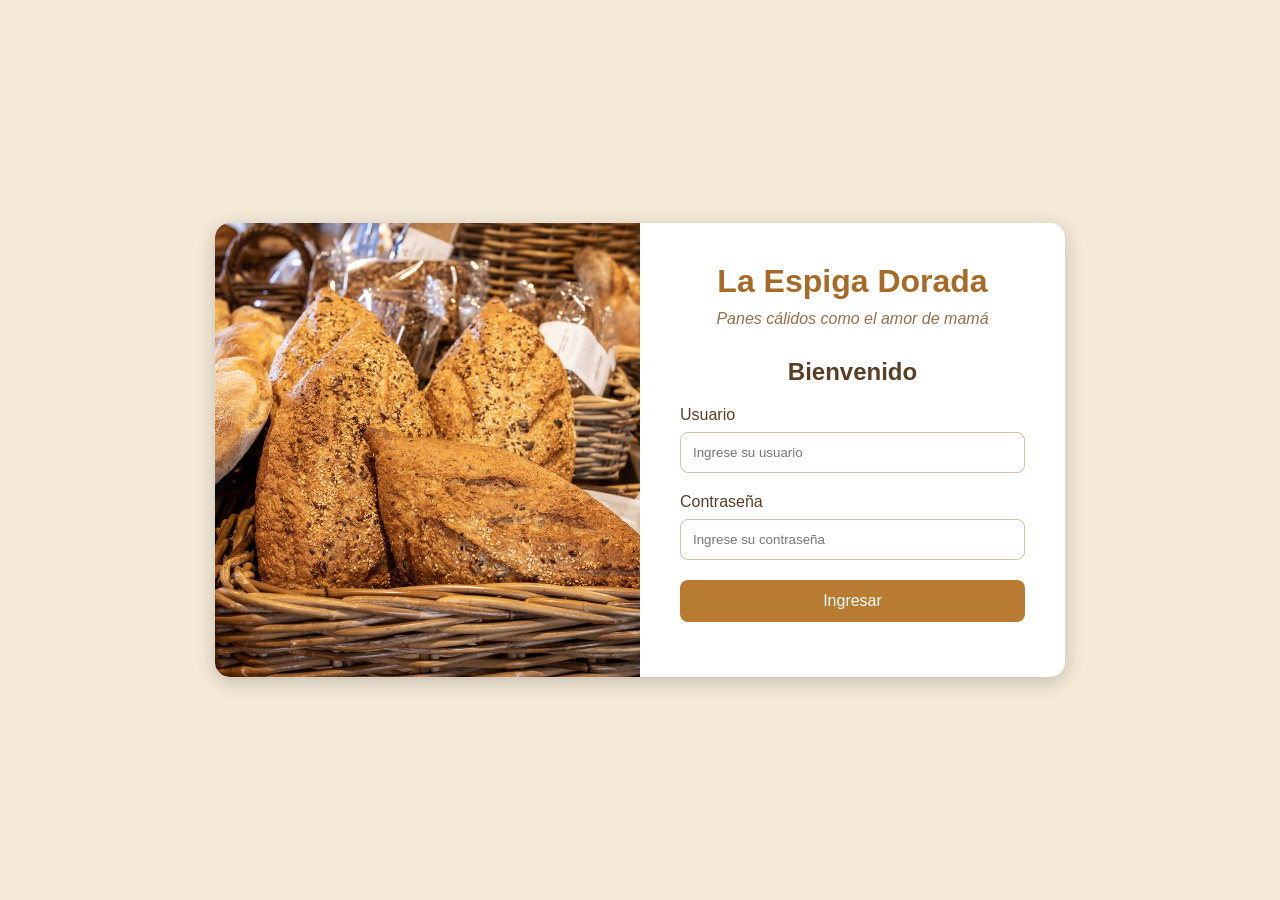
<file: index.html>
<!DOCTYPE html>
<html lang="es">

<head>
    <meta charset="UTF-8">
    <meta name="viewport" content="width=device-width, initial-scale=1.0">

    <title>La Espiga Dorada - Login</title>
    <link rel="icon" type="image/png" href="img\favicon.png">

    <link rel="stylesheet" href="css/login.css">
</head>

<body>

    <div class="contenedor">

        <div class="imagen">
            <img src="img/panaderia.jpg" alt="Panes artesanales de La Espiga Dorada">
        </div>

        <div class="formulario">

            <h1>La Espiga Dorada</h1>

            <p class="eslogan">Panes cálidos como el amor de mamá</p>

            <h2>Bienvenido</h2>

            <form id="formularioLogin">

                <label for="usuario">Usuario</label>
                <input type="text" id="usuario" placeholder="Ingrese su usuario">

                <label for="contrasena">Contraseña</label>
                <input type="password" id="contrasena" placeholder="Ingrese su contraseña">

                <button type="submit">Ingresar</button>

            </form>

            <p id="mensaje"></p>

        </div>

    </div>

    <script src="js/login.js"></script>

</body>
</html>
</file>
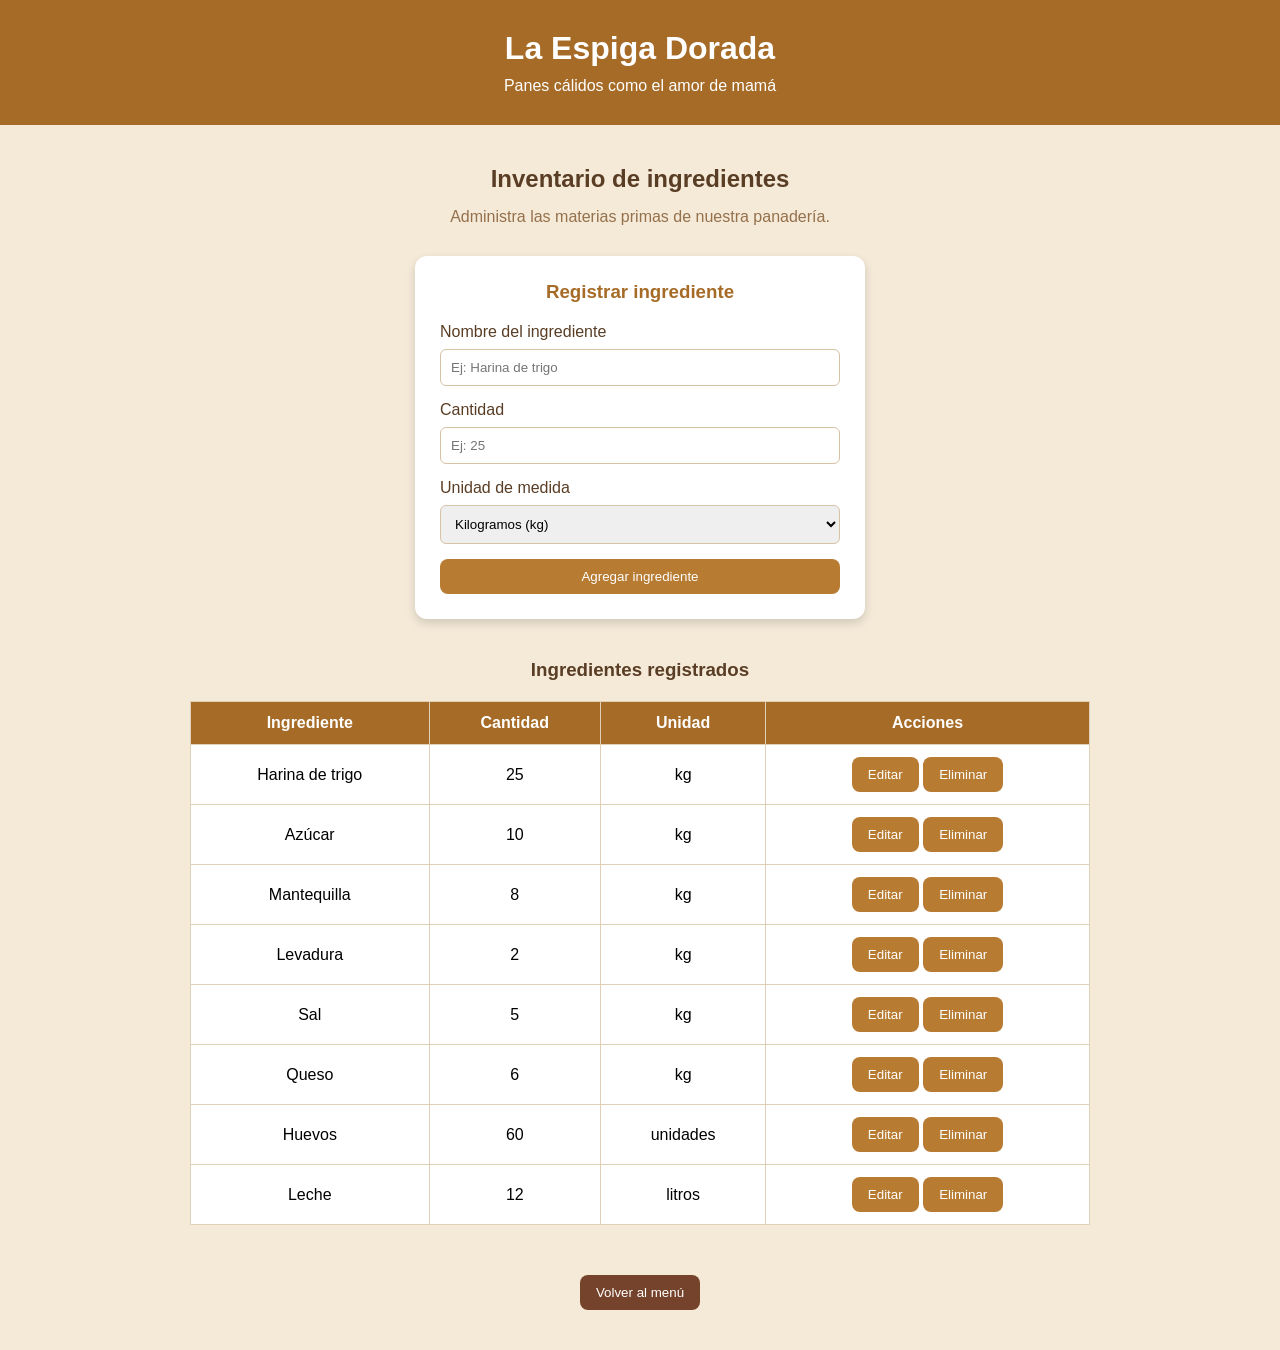
<file: inventario.html>
<!DOCTYPE html>
<html lang="es">

<head>
    <meta charset="UTF-8">
    <meta name="viewport" content="width=device-width, initial-scale=1.0">

    <title>La Espiga Dorada - Inventario</title>
    <link rel="icon" type="image/png" href="img\favicon.png">

    <link rel="stylesheet" href="css/inventario.css">
</head>

<body>

    <header>

        <h1>La Espiga Dorada</h1>

        <p>Panes cálidos como el amor de mamá</p>

    </header>

    <main>

        <h2>Inventario de ingredientes</h2>

        <p>Administra las materias primas de nuestra panadería.</p>

        <!-- Formulario para agregar ingredientes -->
        <div class="formulario">

            <h3>Registrar ingrediente</h3>

            <label for="nombre">Nombre del ingrediente</label>
            <input type="text" id="nombre" placeholder="Ej: Harina de trigo">

            <label for="cantidad">Cantidad</label>
            <input type="number" id="cantidad" placeholder="Ej: 25">

            <label for="unidad">Unidad de medida</label>
            <select id="unidad">
                <option value="kg">Kilogramos (kg)</option>
                <option value="g">Gramos (g)</option>
                <option value="litros">Litros</option>
                <option value="unidades">Unidades</option>
            </select>

            <button id="btnAgregar" type="button">Agregar ingrediente</button>

            <button id="btnCancelar" type="button" style="display: none;">
                Cancelar edición
            </button>

        </div>

        <!-- Tabla del inventario -->
        <div class="tabla">

            <h3>Ingredientes registrados</h3>

            <table>

                <thead>
                    <tr>
                        <th>Ingrediente</th>
                        <th>Cantidad</th>
                        <th>Unidad</th>
                        <th>Acciones</th>
                    </tr>
                </thead>

                <tbody id="listaIngredientes">
                    <!-- JavaScript mostrará los ingredientes aquí -->
                </tbody>

            </table>

        </div>

        <button id="btnVolver">Volver al menú</button>

    </main>

    <script src="js/inventario.js"></script>

</body>
</html>
</file>
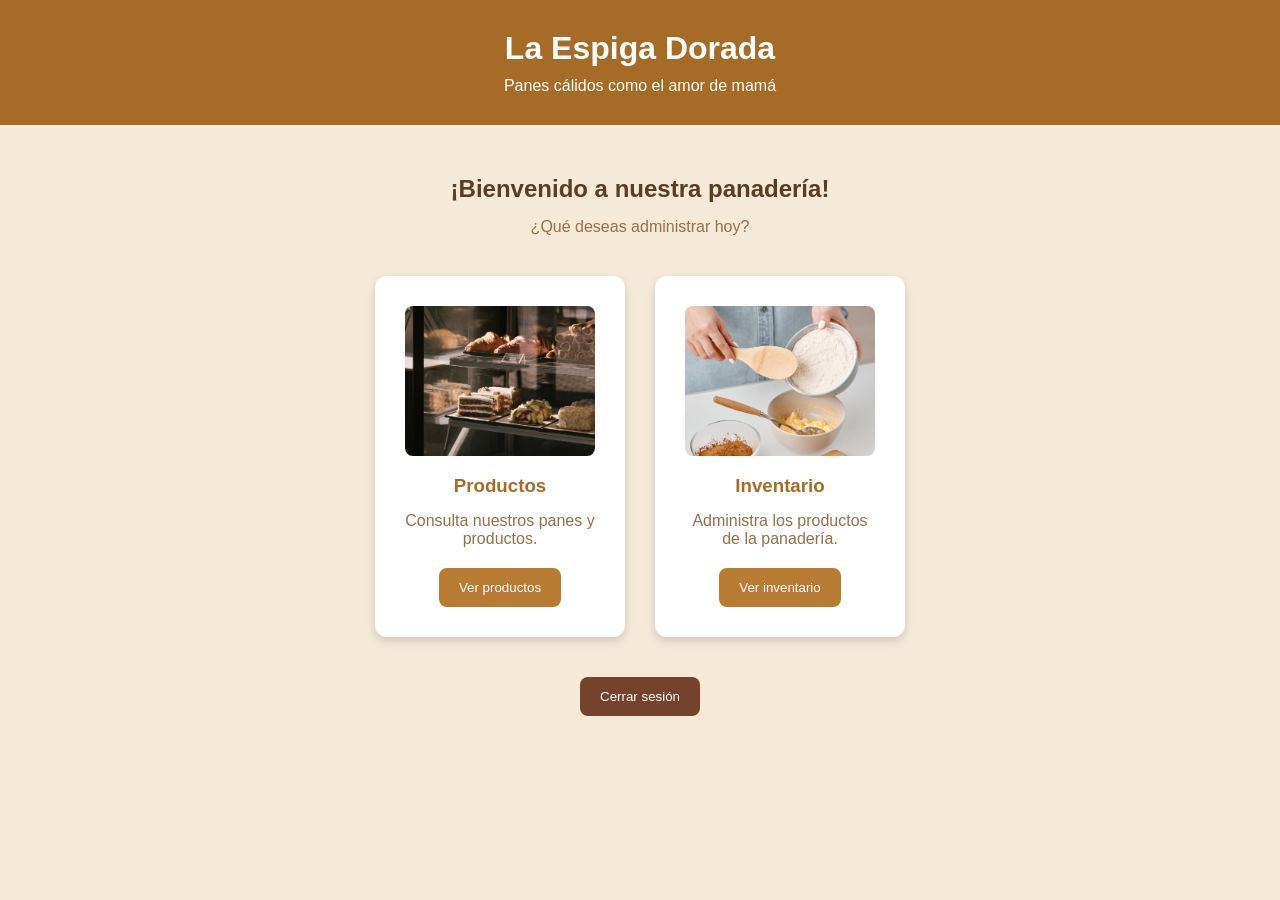
<file: main.html>
<!DOCTYPE html>
<html lang="es">

<head>
    <meta charset="UTF-8">
    <meta name="viewport" content="width=device-width, initial-scale=1.0">

    <title>La Espiga Dorada - Inicio</title>
    <link rel="icon" type="image/png" href="img\favicon.png">

    <link rel="stylesheet" href="css/main.css">
</head>

<body>

    <header>

        <h1>La Espiga Dorada</h1>

        <p>Panes cálidos como el amor de mamá</p>

    </header>

    <main>

        <h2>¡Bienvenido a nuestra panadería!</h2>

        <p>¿Qué deseas administrar hoy?</p>

        
        <div class="opciones">

            <div class="tarjeta">

                <img src="img\producto.jpg" alt="Productos de la panadería">

                <h3>Productos</h3>

                <p>Consulta nuestros panes y productos.</p>

                <button id="btnProductos">Ver productos</button>

            </div>

            <div class="tarjeta">

                <img src="img\inventario.jpg" alt="Inventario de la panadería">

                <h3>Inventario</h3>

                <p>Administra los productos de la panadería.</p>

                <button id="btnInventario">Ver inventario</button>

            </div>

        </div>
        <button id="btnCerrar">Cerrar sesión</button>

    </main>

    <script src="js/main.js"></script>

</body>
</html>
</file>
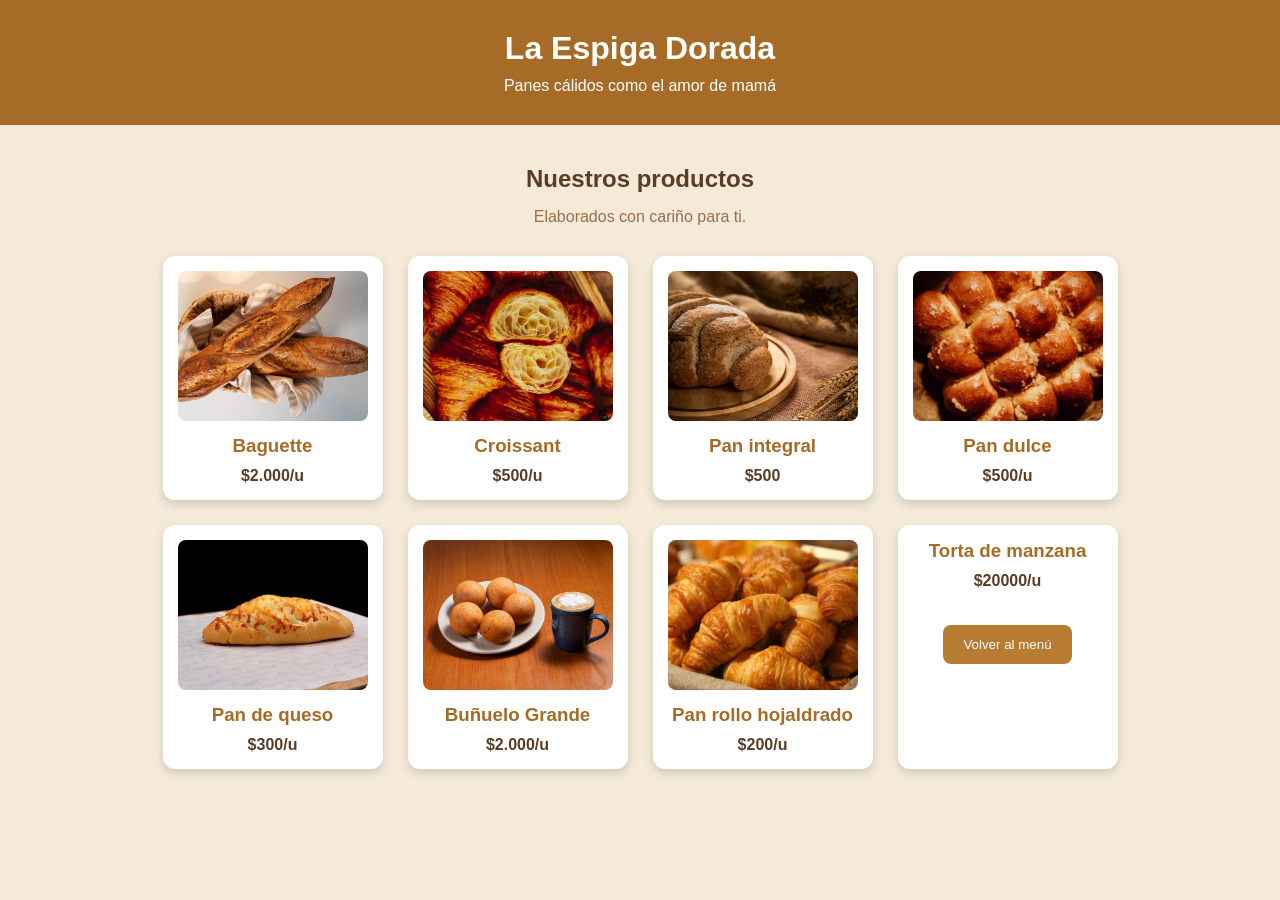
<file: productos.html>
<!DOCTYPE html>
<html lang="es">

<head>
    <meta charset="UTF-8">
    <meta name="viewport" content="width=device-width, initial-scale=1.0">

    <title>La Espiga Dorada - Productos</title>
    <link rel="icon" type="image/png" href="img\favicon.png">

    <link rel="stylesheet" href="css/productos.css">
</head>

<body>

    <header>

        <h1>La Espiga Dorada</h1>

        <p>Panes cálidos como el amor de mamá</p>

    </header>

    <main>

        <h2>Nuestros productos</h2>

        <p>Elaborados con cariño para ti.</p>

        <div class="catalogo">

            <div class="producto">
                <img src="img\baguette.jpg" alt="Baguette">
                <h3>Baguette</h3>
                <p>$2.000/u</p>
            </div>

            <div class="producto">
                <img src="img\croissant.jpg" alt="Croissant">
                <h3>Croissant</h3>
                <p>$500/u</p>
            </div>

            <div class="producto">
                <img src="img\integral.jpg" alt="Pan integral">
                <h3>Pan integral</h3>
                <p>$500</p>
            </div>

            <div class="producto">
                <img src="img\pan_dulce.jpg" alt="Pan dulce">
                <h3>Pan dulce</h3>
                <p>$500/u</p>
            </div>

            <div class="producto">
                <img src="img\pan_queso.png" alt="Pan de queso">
                <h3>Pan de queso</h3>
                <p>$300/u</p>
            </div>

            <div class="producto">
                <img src="img\bunuelo.jpg" alt="Buñuelo">
                <h3>Buñuelo Grande</h3>
                <p>$2.000/u</p>
            </div>

            <div class="producto">
                <img src="img\pan_hojaldrado.png" alt="Pan rollo hojaldrado">
                <h3>Pan rollo hojaldrado</h3>
                <p>$200/u</p>
            </div>

            <div class="producto">
                <h3>Torta de manzana</h3>
                <p>$20000/u</p>
            <div/>

        </div>

        <button id="btnVolver">Volver al menú</button>

    </main>

    <script src="js/productos.js"></script>

</body>
</html>
</file>
<file: css/login.css>
/* Configuración general */
* {
    margin: 0;
    padding: 0;
    box-sizing: border-box;
}

/* Fondo de la página */
body {
    font-family: Arial, sans-serif;
    background-color: #f5ead8;

    display: flex;
    justify-content: center;
    align-items: center;

    min-height: 100vh;
}

/* Contenedor principal */
.contenedor {
    display: flex;
    background-color: white;

    width: 850px;
    min-height: 450px;

    border-radius: 15px;
    overflow: hidden;

    box-shadow: 0 5px 20px rgba(0, 0, 0, 0.2);
}

/* Imagen */
.imagen {
    width: 50%;
}

.imagen img {
    width: 100%;
    height: 100%;
    object-fit: cover;
}

/* Formulario */
.formulario {
    width: 50%;
    padding: 40px;

    display: flex;
    flex-direction: column;
    justify-content: center;
}

/* Nombre de la panadería */
h1 {
    color: #a66b27;
    text-align: center;
    margin-bottom: 10px;
}

/* Eslogan */
.eslogan {
    color: #94704b;
    text-align: center;
    font-style: italic;
    margin-bottom: 30px;
}

/* Bienvenida */
h2 {
    color: #593d25;
    margin-bottom: 20px;
    text-align: center;
}

/* Etiquetas */
label {
    display: block;
    color: #593d25;
    margin-bottom: 8px;
}

/* Campos de texto */
input {
    width: 100%;
    padding: 12px;
    margin-bottom: 20px;

    border: 1px solid #d6c1a5;
    border-radius: 8px;

    outline: none;
}

/* Botón */
button {
    width: 100%;
    padding: 12px;

    background-color: #b77b32;
    color: white;

    border: none;
    border-radius: 8px;

    font-size: 16px;
    cursor: pointer;
}

/* Efecto al pasar el mouse */
button:hover {
    background-color: #8f5c22;
}

/* Mensaje */
#mensaje {
    text-align: center;
    margin-top: 15px;
    color: #a33;
}

/* Adaptación a celulares */
@media (max-width: 650px) {
    .contenedor {
        width: 90%;
        flex-direction: column;
    }

    .imagen {
        width: 100%;
        height: 200px;
    }

    .formulario {
        width: 100%;
    }
}
</file>
<file: css/inventario.css>
/* Configuración general */
* {
    margin: 0;
    padding: 0;
    box-sizing: border-box;
}

body {
    font-family: Arial, sans-serif;
    background-color: #f5ead8;
    min-height: 100vh;
}

/* Encabezado */
header {
    background-color: #a66b27;
    color: white;
    text-align: center;
    padding: 30px;
}

header h1 {
    margin-bottom: 10px;
}

/* Contenido principal */
main {
    text-align: center;
    padding: 40px 20px;
}

main h2 {
    color: #593d25;
    margin-bottom: 15px;
}

main > p {
    color: #94704b;
    margin-bottom: 30px;
}

/* Formulario */
.formulario {
    background-color: white;
    max-width: 450px;
    margin: auto;
    padding: 25px;
    border-radius: 12px;
    box-shadow: 0 4px 10px rgba(0, 0, 0, 0.15);
    text-align: left;
}

.formulario h3 {
    color: #a66b27;
    text-align: center;
    margin-bottom: 20px;
}

label {
    display: block;
    color: #593d25;
    margin-bottom: 8px;
}

input, select {
    width: 100%;
    padding: 10px;
    margin-bottom: 15px;
    border: 1px solid #d6c2a5;
    border-radius: 6px;
}

/* Tabla */
.tabla {
    max-width: 900px;
    margin: 40px auto;
    overflow-x: auto;
}

.tabla h3 {
    color: #593d25;
    margin-bottom: 20px;
}

table {
    width: 100%;
    border-collapse: collapse;
    background-color: white;
}

th {
    background-color: #a66b27;
    color: white;
}

th, td {
    padding: 12px;
    border: 1px solid #e0d0b8;
}

/* Botones */
button {
    background-color: #b77b32;
    color: white;
    padding: 10px 16px;
    border: none;
    border-radius: 8px;
    cursor: pointer;
}

button:hover {
    background-color: #8f5c22;
}

.formulario button {
    width: 100%;
}

#btnVolver {
    margin-top: 10px;
    background-color: #75432b;
}

/* Adaptación a celulares */
@media (max-width: 600px) {

    th, td {
        padding: 8px;
        font-size: 13px;
    }

}
</file>
<file: css/main.css>
/* Configuración general */
* {
    margin: 0;
    padding: 0;
    box-sizing: border-box;
}

body {
    font-family: Arial, sans-serif;
    background-color: #f5ead8;
    min-height: 100vh;
}

/* Encabezado */
header {
    background-color: #a66b27;
    color: white;
    text-align: center;
    padding: 30px;
}

header h1 {
    margin-bottom: 10px;
}

/* Contenido principal */
main {
    text-align: center;
    padding: 50px 20px;
}

main h2 {
    color: #593d25;
    margin-bottom: 15px;
}

main p {
    color: #94704b;
}

/* Opciones */
.opciones {
    display: flex;
    justify-content: center;
    gap: 30px;
    margin: 40px 0;
}

/* Tarjetas */
.tarjeta {
    background-color: white;
    width: 250px;
    padding: 30px;
    border-radius: 12px;

    box-shadow: 0 4px 10px rgba(0, 0, 0, 0.15);
}

/* Imágenes de las tarjetas */
.tarjeta img {
    width: 100%;
    height: 150px;
    object-fit: cover;
    border-radius: 8px;
    margin-bottom: 15px;
}

.tarjeta h3 {
    color: #a66b27;
    margin-bottom: 15px;
}

.tarjeta p {
    margin-bottom: 20px;
}

/* Botones */
button {
    background-color: #b77b32;
    color: white;

    padding: 12px 20px;

    border: none;
    border-radius: 8px;

    cursor: pointer;
}

button:hover {
    background-color: #8f5c22;
}

/* Botón cerrar sesión */
#btnCerrar {
    background-color: #75432b;
}

/* Adaptación a celulares */
@media (max-width: 600px) {
    .opciones {
        flex-direction: column;
        align-items: center;
    }
}
</file>
<file: css/productos.css>
/* Configuración general */
* {
    margin: 0;
    padding: 0;
    box-sizing: border-box;
}

body {
    font-family: Arial, sans-serif;
    background-color: #f5ead8;
    min-height: 100vh;
}

/* Encabezado */
header {
    background-color: #a66b27;
    color: white;
    text-align: center;
    padding: 30px;
}

header h1 {
    margin-bottom: 10px;
}

/* Contenido principal */
main {
    text-align: center;
    padding: 40px 20px;
}

main h2 {
    color: #593d25;
    margin-bottom: 15px;
}

main > p {
    color: #94704b;
    margin-bottom: 30px;
}

/* Catálogo */
.catalogo {
    display: flex;
    justify-content: center;
    flex-wrap: wrap;
    gap: 25px;
    max-width: 1000px;
    margin: auto;
}

/* Tarjetas de productos */
.producto {
    background-color: white;
    width: 220px;
    padding: 15px;
    border-radius: 12px;
    box-shadow: 0 4px 10px rgba(0, 0, 0, 0.15);
}

.producto img {
    width: 100%;
    height: 150px;
    object-fit: cover;
    border-radius: 8px;
    margin-bottom: 10px;
}

.producto h3 {
    color: #a66b27;
    margin-bottom: 10px;
}

.producto p {
    color: #593d25;
    font-weight: bold;
}

/* Botón */
button {
    background-color: #b77b32;
    color: white;
    padding: 12px 20px;
    border: none;
    border-radius: 8px;
    cursor: pointer;
    margin-top: 35px;
}

button:hover {
    background-color: #8f5c22;
}
</file>
